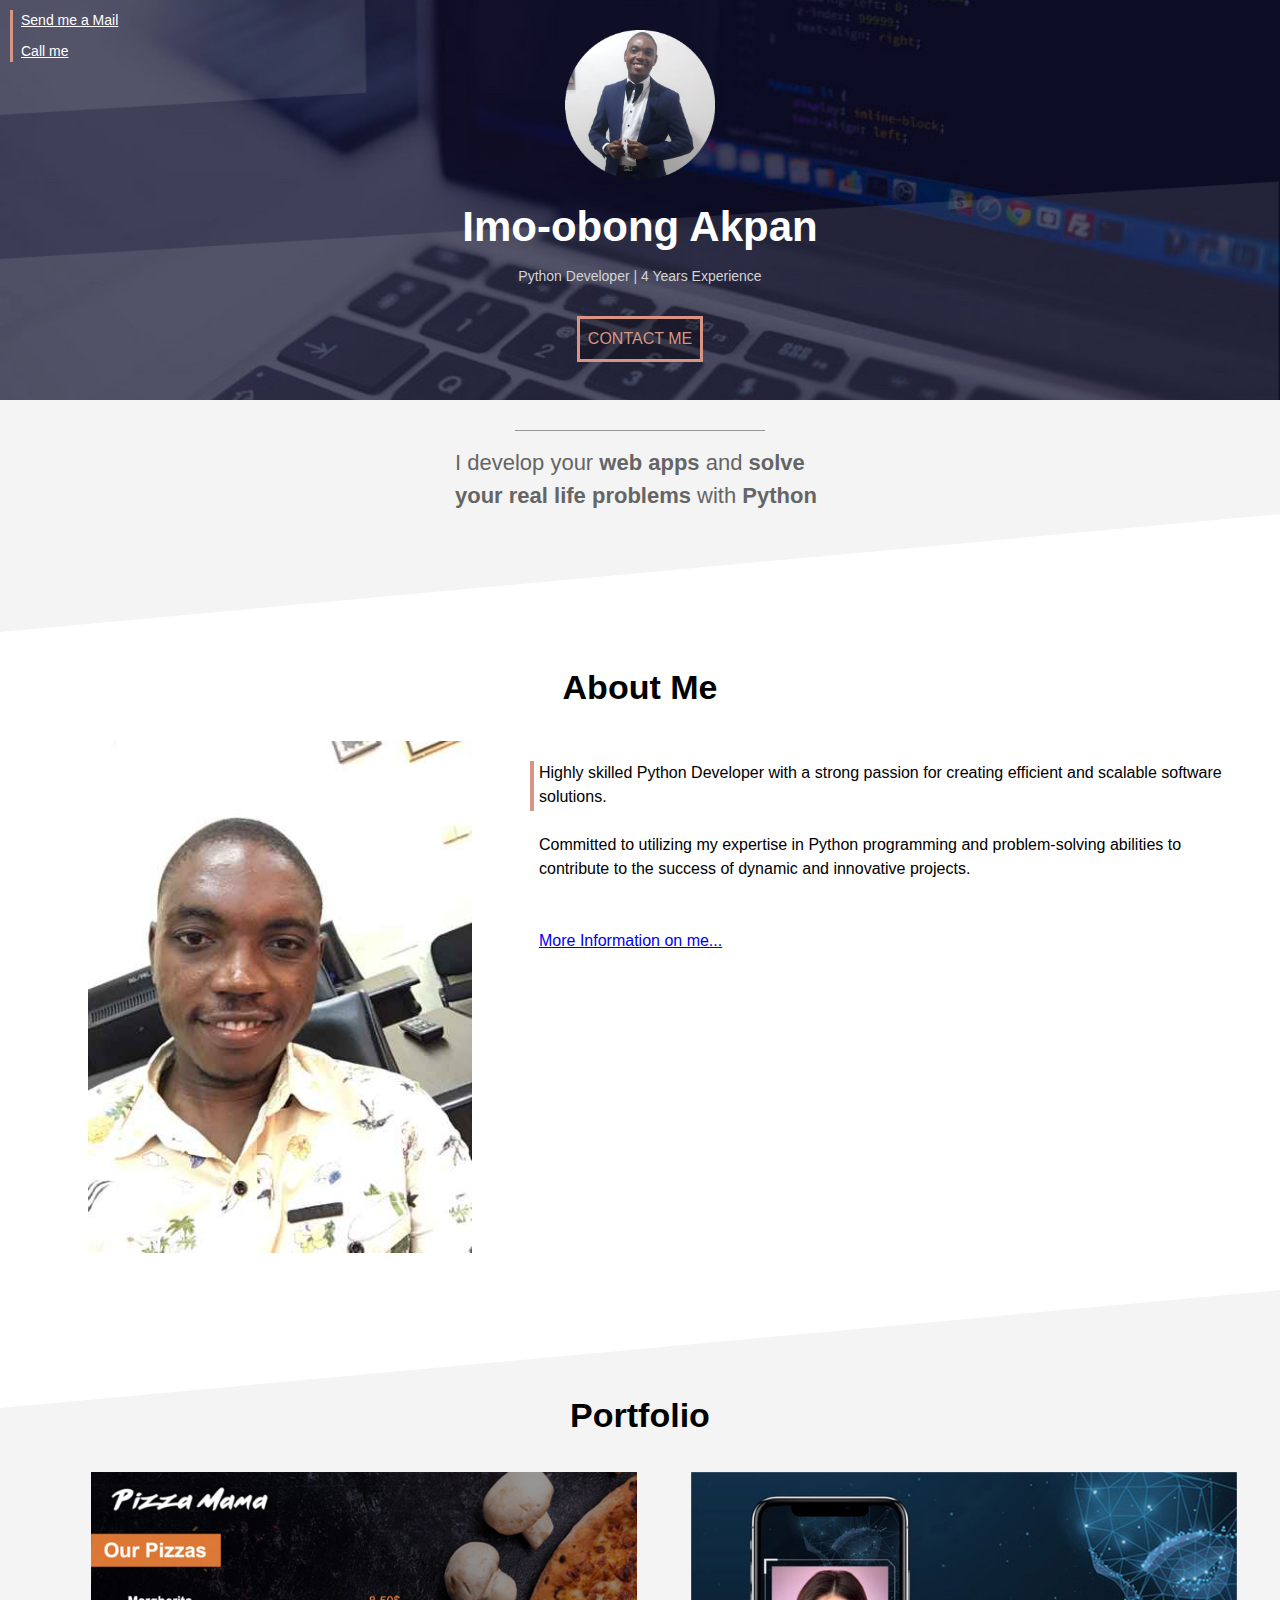
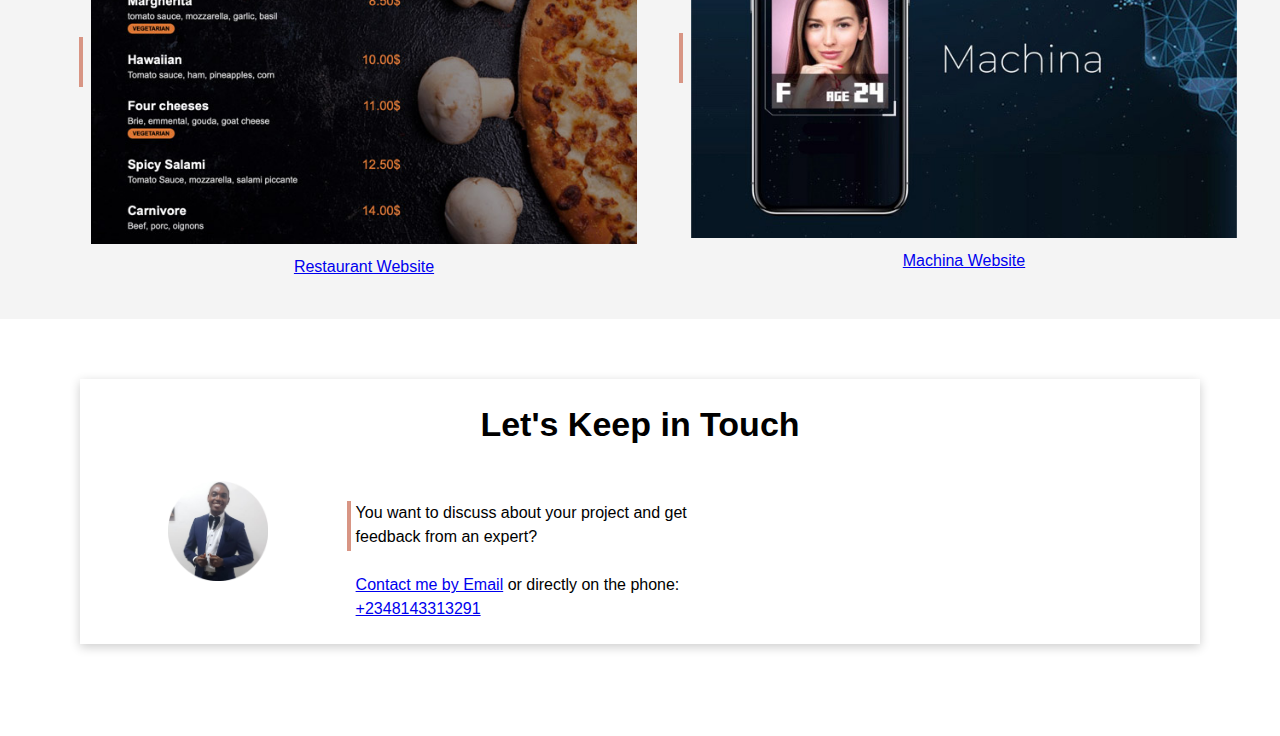
<file: index.html>
<!DOCTYPE html>
<html lang="en">
<head>
    <meta charset="UTF-8">
    <meta http-equiv="X-UA-Compatible" content="IE=edge">
    <meta name="viewport" content="width=device-width, initial-scale=1.0">
    <title>Imo-obong Akpan</title>
    <link rel="stylesheet" href="style.css">

</head>
<body>
    <!-- COVER SECTION-->
    <div class="cover">
        <img class="cover-profile" src="images/cover_profile.png" alt="Imo-obong">
        <h1>Imo-obong Akpan</h1>
        <p>Python Developer | 4 Years Experience</p>
        <div class="contact-button">
            <a class="contact-btn" href="mailto:obongimo@gmail.com?subject=Contact%20From%20Imo-obong%20Akpan's%20Portfolio">CONTACT ME</a>
        </div>
        <div class="cover-contact">
            <a href="mailto:obongimo@gmail.com?subject=Contact%20From%20Imo-obong%20Akpan's%20Portfolio">Send me a Mail</a>
            <a href="tel:+2348143313291">Call me</a>
        </div>
    </div>
    
    <!--GREY SECTION 1-->
    <div class="section grey-section-1">
        <div class="hr"></div>
        <p>
            I develop your <b>web apps</b> and <b>solve your real life problems</b> with <b>Python</b>
        </p>
    </div>

    <!--WHITE SECTION-->
    <div class="section" style="overflow: auto;">
        <h2>About Me</h2>
        <div class="col40" style="text-align: center;"><img class= "about-img" src="images/office.JPG" alt="imoobong"></div>
        <div class="col60 float-right">
            <div class="text-with-vertical-line">
                <p>
                    Highly skilled Python Developer with a strong passion for creating efficient and scalable software solutions. <br><br>Committed to utilizing my expertise in Python programming and problem-solving abilities to contribute to the success of dynamic and innovative projects.
                </p>
                <br><br>
                <a href="https://www.linkedin.com/in/imoobongakpan/" target="_blank">More Information on me...</a>
            </div>
        </div>
    </div>

    <!--GREY SECTION 2-->
    <div class="section grey-section-2" style="overflow: auto;">
        <h2>Portfolio</h2>
        <table class="col-portfolio" style="display:inline-block">
            <tr>
                <td><div class="vertical-bar"></div></td>
                <td><img src="images/project1small.jpg" width="100%" alt="project"></td>
            </tr>
            <tr>
                <td></td>
                <td align="center"><a href="portfolio-restaurant-website.html">Restaurant Website</a></td>
            </tr>
        </table>
        <table class="col-portfolio float-right" style="display:inline-block">
            <tr>
                <td><div class="vertical-bar"></div></td>
                <td><img src="images/project2small.jpg" width="100%" alt="project"></td>
            </tr>
            <tr>
                <td></td>
                <td align="center"><a href="#">Machina Website</a></td>
            </tr>
        </table>
    </div>

    <!--WHITE SECTION-->
    <div class="section">
        <iframe src="contact-frame.html" frameborder="0"></iframe>
    </div>
</body>
</html>
</file>
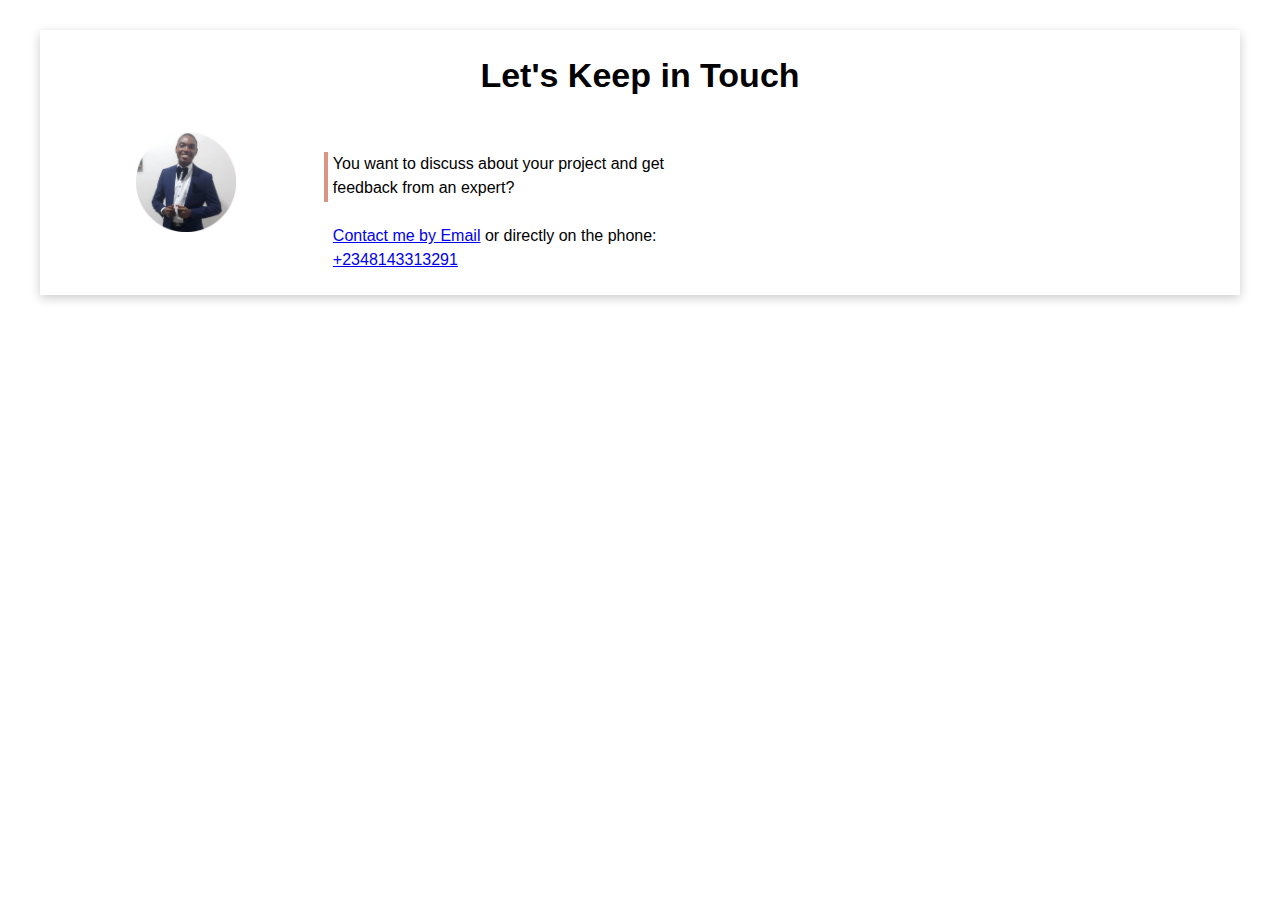
<file: contact-frame.html>
<!DOCTYPE html>
<html lang="en">
<head>
    <meta charset="UTF-8">
    <meta http-equiv="X-UA-Compatible" content="IE=edge">
    <meta name="viewport" content="width=device-width, initial-scale=1.0">
    <link rel="stylesheet" href="style.css">
</head>
<body>
    <div class="section">
        <div class="hr display-mobile" style="margin-bottom: 20px;"></div>
        <div class="frame">
            <h2>Let's Keep in Touch</h2>
            <table style="width: 100%">
                <tr>
                    <td valign="top" align="center">
                        <img class="frame-img" src="images/cover_profile.png" alt="Imo-obong">
                    </td>
                    <td>
                        <div class="text-with-vertical-line">
                            <p style="max-width: 350px;">
                                You want to discuss about your project and get feedback from an expert? <br><br>
                                <a href="mailto:obongimo@gmail.com?subject=Contact%20From%20Imo-obong%20Akpan's%20Portfolio">Contact me by Email</a> or directly on the phone: <a href="tel:+2348143313291">+2348143313291</a>
                            </p>
                        </div>
                    </td>
                </tr>
            </table>
        </div>
    </div>
</body>
</html>
</file>
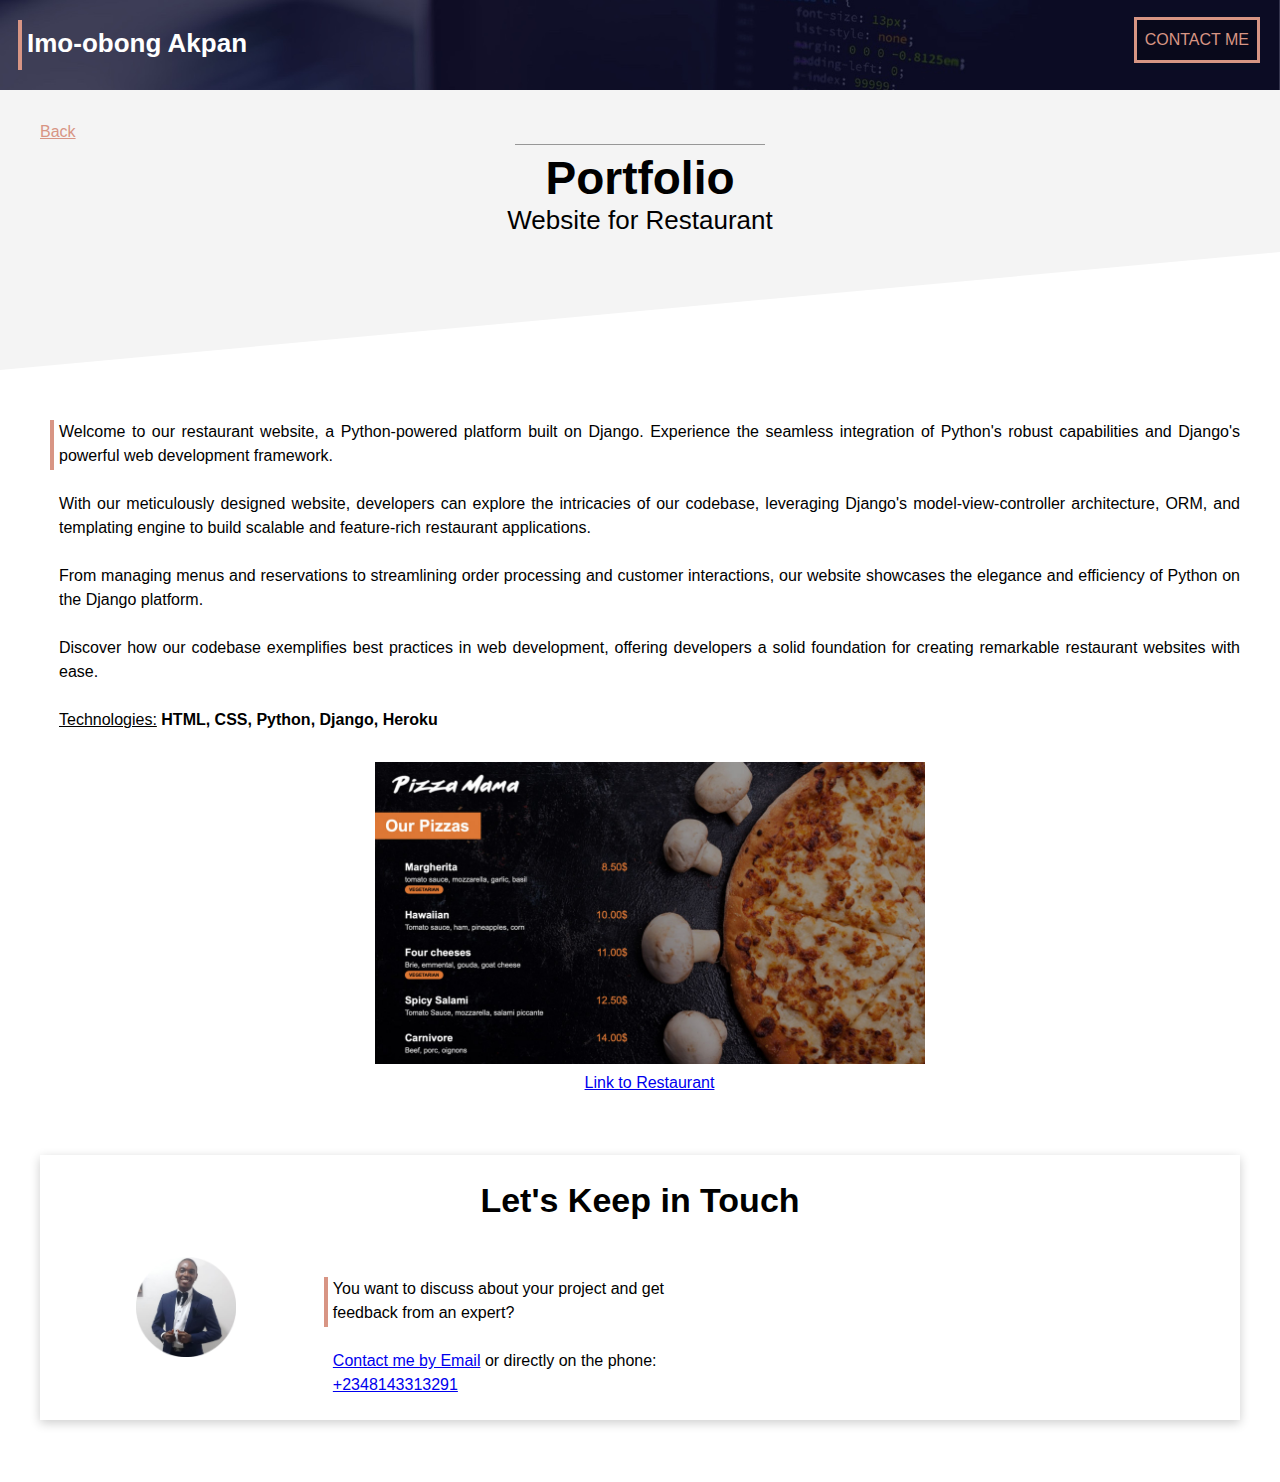
<file: portfolio-restaurant-website.html>
<!DOCTYPE html>
<html lang="en">
<head>
    <meta charset="UTF-8">
    <meta http-equiv="X-UA-Compatible" content="IE=edge">
    <meta name="viewport" content="width=device-width, initial-scale=1.0">
    <link rel="stylesheet" href="style.css">
    <title>Portfolio</title>
</head>
<body>
    <!--HEADER/NAVBAR SECTION-->
    <div class="header">
        <div class="text-with-vertical-line text-with-vert-line-portfolio">
            <p class="portfolio-header-title">Imo-obong Akpan</p>
        </div>
        <a class="contact-btn contact-btn-portfolio" href="mailto:obongimo@gmail.com?subject=Contact%20From%20Imo-obong%20Akpan's%20Portfolio">CONTACT ME
        </a>
    </div>
    <!--GREYSECTION WITH TITLE-->
    <div class="section section-portfolio grey-section-1 portfolio">
        <a href="index.html">
            Back
        </a>
        <div class="hr"></div>
        <h1>
            Portfolio
        </h1>
        <h2>
            Website for Restaurant
        </h2>

    </div>
    <!--WHITE-->
    <div class="section">
        <div class="text-with-vertical-line" style="text-align: justify;">
            <p>
                Welcome to our restaurant website, a Python-powered platform built on Django. Experience the seamless integration of Python's robust capabilities and Django's powerful web development framework. <br><br> With our meticulously designed website, developers can explore the intricacies of our codebase, leveraging Django's model-view-controller architecture, ORM, and templating engine to build scalable and feature-rich restaurant applications. <br><br> From managing menus and reservations to streamlining order processing and customer interactions, our website showcases the elegance and efficiency of Python on the Django platform. <br><br> Discover how our codebase exemplifies best practices in web development, offering developers a solid foundation for creating remarkable restaurant websites with ease.
                <br><br>
                <u> Technologies:</u> <b>HTML, CSS, Python, Django, Heroku</b>
            </p>
            <div class="portfolio-image">
                <img src="images/project1.jpg" alt="project-picture">
                <a style="display: block" href="#">Link to Restaurant</a>
            </div>
        </div>
        
        
    </div>
    
    <iframe src="contact-frame.html" frameborder="0"></iframe>
</body>
</html>
</file>
<file: style.css>
* {
    box-sizing: border-box;
}

:root {
    --color1:#D89584;
    --color2:#F4F4F4;
}

body {
    margin: 0;
    font-family: Arial, Helvetica, sans-serif ;
    line-height: 1.3;
}

iframe {
    height: 250px;
    width: 100%;
}

div.cover {
    background: url(images/cover_overlay.png) no-repeat center/100% 100%, url(images/cover.jpg) no-repeat center/cover;
    height: 350px;
    position: relative;
}

img.cover-profile {
    height: 100px;
    position: relative;
    left: 50%;
    margin-left: -50px;
    margin-top: 50px;
}

div.cover h1 {
    text-align: center;
    color: white;
    font-size: 30px;
    margin-top: 8px;
    margin-bottom: 0;
}

div.cover p {
    text-align: center;
    color: lightgrey;
    font-size: 14px;
    margin-top: 4px;
}

div.cover-contact {
    position: absolute;
    top: 10px;
    left: 10px;
    border-left: 3px solid var(--color1);
    padding-left: 8px;
}

div.cover-contact a {
    display: block;
    font-size: 14px;
    color: white;
    margin-top: 0;
}

div.cover-contact a:first-child {
    margin-bottom: 5px;
}

div.contact-button {
    text-align: center;          
}

.contact-btn {
    background-color: #00000040;
    border: 3px solid var(--color1);
    display: inline-block;
    text-decoration: none;
    color: var(--color1);
    padding: 8px;
    margin-top: 15px;
}

.contact-btn-portfolio {
    position:absolute;
    top:4px; 
    right: 16px;
    font-size: 12px;
    margin-top: 8px;
}

.contact-btn:hover {
    color: white;
    border: 3px solid white;
}

div.section {
    background-color: white;
    padding-left: 20px;
    padding-right: 20px;
    padding-top: 30px;
    padding-bottom: 30px;
}

div.section.portfolio {
    padding-top: 10px;
}

div.grey-section-1 {
    background: url(images/triangle2white.svg) no-repeat center bottom/100%;
    background-color: var(--color2);
    padding-bottom: 80px;
}

.hr {
    background-color: #979797;
    height: 1px;
    width: 250px;
    margin: auto;
    
}

div.grey-section-1 p {
    padding-top: 15px;
    font-size: 22px;
    color: #656565;
    max-width: 370px;
    margin: auto;
}

div.grey-section-2 {
    background:  url(images/triangle1white.svg) no-repeat center top/100%;
    background-color: var(--color2);
    padding-top: 70px;
    text-align: center;
}

h2 {
    font-size: 30px;
    text-align: center;
    margin-top: 0;
}

.col40 {
    width: 100%;
}

.col60 {
    width: 100%;
}

.float-right {
    float: none;
}

div.text-with-vertical-line {
    padding-left: 5px;
    border-left: 4px solid var(--color1);
    margin-left: 10px;
    height: 40px;
    display: inline-block;
    margin-top: 5px;
}

div.text-with-vert-line-portfolio {
    margin-top: 16px; 
    margin-left: 18px; 
    height: 30px;
}

div.text-with-vertical-line p {
    margin: 0;
}

/*div.about-img {
    width: 300px;
}*/

div.vertical-bar {
    height: 50px;
    width: 4px;
    background-color: var(--color1);
    margin-right: 4px;
}

.col-portfolio {
    width: 80%;
    margin-top: 10px;
}

.frame {
    box-shadow: none;
    padding: 0;
}

.frame h2 {
    text-align: center;
}

.frame-img {
    width: 70px
}

/*PORTFOLIO*/

.header {
    background: url(images/header.jpg) no-repeat center/cover;
    height: 70px;
    position: relative;
}

.portfolio-header-title {
    font-size: 18px;
    font-weight: bold;
    margin: 0;
    color: white;
    padding-top: 4px;
    padding-bottom: 8px;
}

.portfolio h1 {
    font-size: 40px;
    text-align: center;
    margin-bottom: 10px;
    margin-top: 15px;
    line-height: 1;
}

.portfolio h2 {
    font-size: 20px;
    font-weight: normal;
    margin-bottom: 0;
}

.portfolio a {
    color: var(--color1);
    font-size: 12px;
}

div.portfolio-image {
    text-align: center;
    margin-top: 30px;
}

.portfolio-image img {
    width: 70%;
    max-width: 550px;

}

/* For desktop: */
@media only screen and (min-width: 768px) {
    
    body {
        line-height: 1.5;
    }

    div.cover {
        height: 400px;
    }

    img.cover-profile {
        height: 150px;
        margin-left: -75px;
        margin-top: 30px;
    }
    
    div.cover h1 {
        font-size: 42px;
        }
    
    div.cover p {
        margin-top: 8px;
    }

    div.cover-contact a:first-child {
        margin-bottom: 10px;
    }

    div.section {
        padding-left: 40px;
        padding-right: 40px;
    }

    div.section.portfolio {
        padding-top: 30px;
    }
    
    div.grey-section-1 {
        padding-bottom: 120px;
    }

    .display-mobile {
        display: none;
    }

    div.grey-section-2 {
        padding-top: 100px
    }
    
    h2 {
        font-size: 34px;
    }

    .about-img {
        width: 80%;
    }
    
    .col40 {
        width: 40%;
        display: inline-block;
    }
    
    .col60 {
        width: 60%;
    }
    
    .float-right {
        float: right;
    }
    
    div.text-with-vertical-line {
        height: 50px;
        margin-top: 20px;
    }
        
    .col-portfolio {
        width: 47%;
        margin-top: 0;
    }

    .frame {
        box-shadow: 0 3px 10px rgb(0 0 0 / 0.2);
        padding: 20px;
    }
 
    iframe {
        height: 350px;
    }

    .frame-img {
        width: 100px
    }

        
    .text-with-vert-line-port {
        margin-top: 16px; 
        margin-left: 22px; 
        height: 45px;
    }

    /*PORTFOLIO-PAGE*/

    .header {
        height: 90px;
    }

    .portfolio-header-title {
        font-size: 26px;
        padding-top: 4px;
    }

    .contact-btn {
        padding: 8px;
        margin-top: 15px;
    }

    .contact-btn-portfolio {
        top:2px; 
        right: 20px;
        font-size: 16px;
    }

    .portfolio h1 {
        font-size: 46px;
        margin-bottom: 0;
        margin-top: 10px;
    }
    
    .portfolio h2 {
        font-size: 26px;
        margin-bottom: 10px;
    }
    
    .portfolio a {
        font-size: 16px;
    }
    
}
</file>
